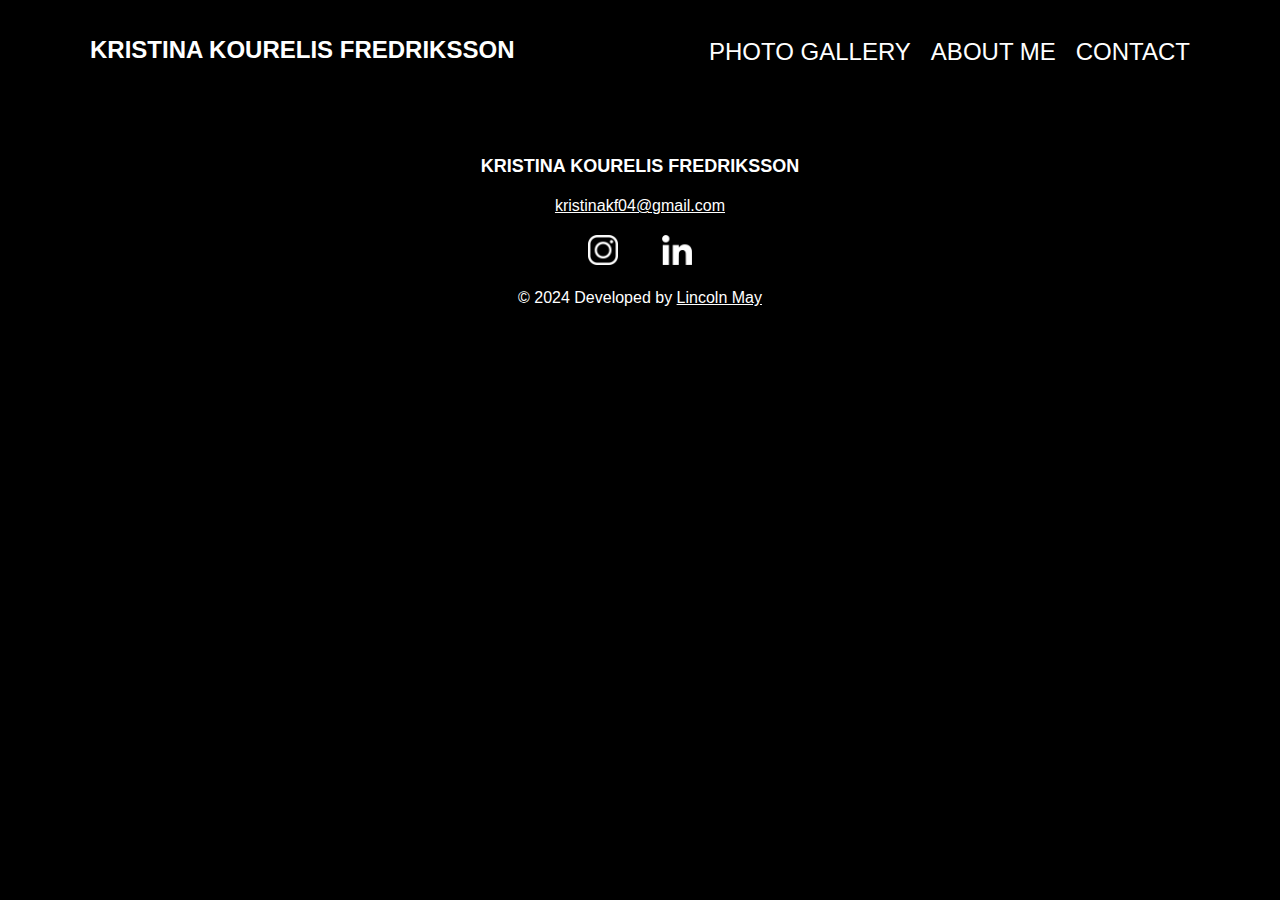
<file: src/index.html>
<!DOCTYPE html>
<html lang="en">
   
<head>
    <title>Kristina</title>
    <link rel="stylesheet" href="styles.css">
    
    <meta name="viewport" content="width=device-width, initial-scale=1.0">

</head>
    
<body>
    <header>
        <div class="container">
            <div class="logo">
                <h1>KRISTINA KOURELIS FREDRIKSSON</h1>
            </div>
            <nav>
                <ul class="nav-links">
                    <li class="nav-item"><a href="index.html">PHOTO GALLERY</a></li>
                    <li class="nav-item"><a href="aboutme.html">ABOUT ME</a></li>
                    <li class="nav-item"><a href="contact.html">CONTACT</a></li>
                </ul>
                <div class="hamburger">
                    <span class="bar"></span>
                    <span class="bar"></span>
                    <span class="bar"></span>
                </div>
            </nav>
        </div>
    </header>

    
    
    <footer>
        <div class="footer-content">
            <h1>KRISTINA KOURELIS FREDRIKSSON</h1>
            <p><a id="emailButton" class="email">kristinakf04@gmail.com</a> 
            <div class="social-icons">
                <a href="https://www.instagram.com/kristinakourelis/" class="links"><img src="images/instagram.png" alt="Instagram"></a>         
                <a href="https://www.linkedin.com/in/kristina-kourelis-fredriksson/" class="links"><img src="images/linkedinblack.png" alt="LinkedIn"></a>              
            </div>
            <p class="footer-copy">&copy; 2024 Developed by <a href="https://www.linkedin.com/in/lincoln-may">Lincoln May</a></p>
        </div>
    </footer>

    <script src="script.js" defer></script>

</body>
   
</html>
</file>
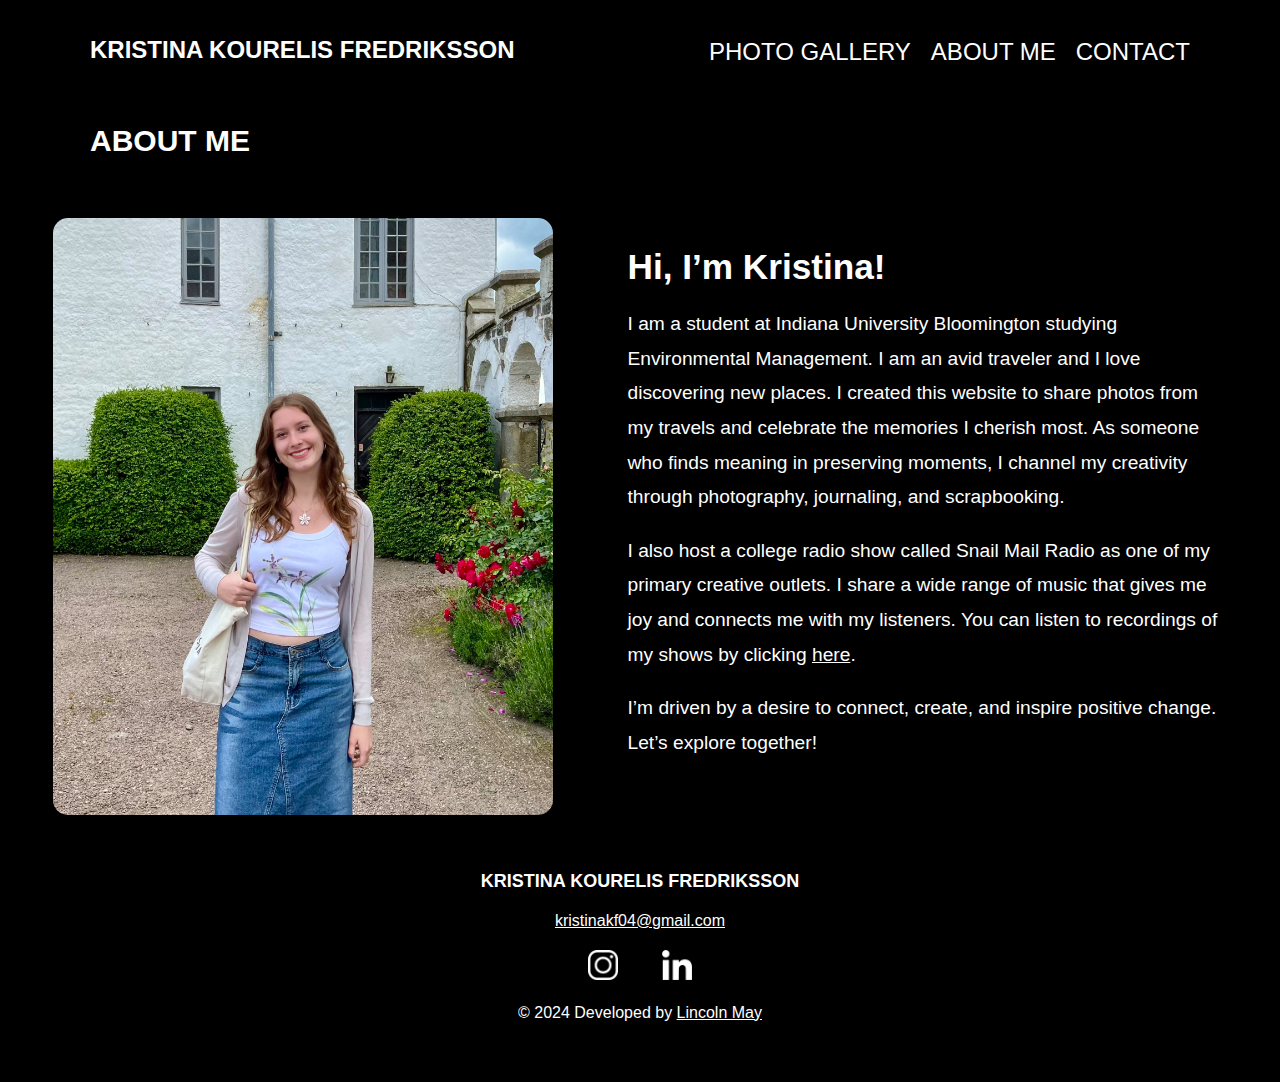
<file: aboutme.html>
<!DOCTYPE html>
<html lang="en">
   
<head>
    <title>About Me - Kristina KF</title>
    <link rel="stylesheet" href="styles.css">
    <meta name="viewport" content="width=device-width, initial-scale=1.0">

</head>
    
<body>
    <header>
        <div class="container">
            <div class="logo">
                <h1>KRISTINA KOURELIS FREDRIKSSON</h1>
            </div>
            <nav>
                <ul class="nav-links">
                    <li class="nav-item"><a href="index.html">PHOTO GALLERY</a></li>
                    <li class="nav-item"><a href="aboutme.html">ABOUT ME</a></li>
                    <li class="nav-item"><a href="contact.html">CONTACT</a></li>
                </ul>
                <div class="hamburger">
                    <span class="bar"></span>
                    <span class="bar"></span>
                    <span class="bar"></span>
                </div>
            </nav>
        </div>
    </header>

    <section class="about-me">
        <div class="abmecontainer">
            <div class="about-me-header">
                <h1>ABOUT ME</h1>
            </div>
            <div class="about-me-content">
                <div class="about-image">
                    <img src="images/aboutmeportrait.jpg" alt="Lincoln May"> <!-- Add your image here -->
                </div>
                <div class="about-text">
                    <h2>Hi, I’m Kristina!</h2>
                    <p>I am a student at Indiana University Bloomington studying Environmental Management. I am an avid traveler and I love discovering new places. I created this website to share photos from my travels and celebrate the memories I cherish most. As someone who finds meaning in preserving moments, I channel my creativity through photography, journaling, and scrapbooking. </p>
                    <p>I also host a college radio show called Snail Mail Radio as one of my primary creative outlets. I share a wide range of music that gives me joy and connects me with my listeners. You can listen to recordings of my shows by clicking <a href="https://drive.google.com/drive/folders/1CbGeZHKjYJRuap3ximsFvkl7ui1oVvfN?usp=share_link">here</a>.</p>
                    <p>I’m driven by a desire to connect, create, and inspire positive change. Let’s explore together!
                    </p>
                </div>
            </div>
        </div>
    </section>

    <footer>
        <div class="footer-content">
            <h1>KRISTINA KOURELIS FREDRIKSSON</h1>
            <p><a id="emailButton" class="email">kristinakf04@gmail.com</a> 
            <div class="social-icons">
                <a href="https://www.instagram.com/kristinakourelis/" class="links"><img src="images/instagram.png" alt="Instagram"></a>         
                <a href="https://www.linkedin.com/in/kristina-kourelis-fredriksson/" class="links"><img src="images/linkedinblack.png" alt="LinkedIn"></a>              
            </div>
            <p class="footer-copy">&copy; 2024 Developed by <a href="https://www.linkedin.com/in/lincoln-may">Lincoln May</a></p>
        </div>
    </footer>
     
    <script src="script.js" defer></script>

</body>
   
</html>
</file>
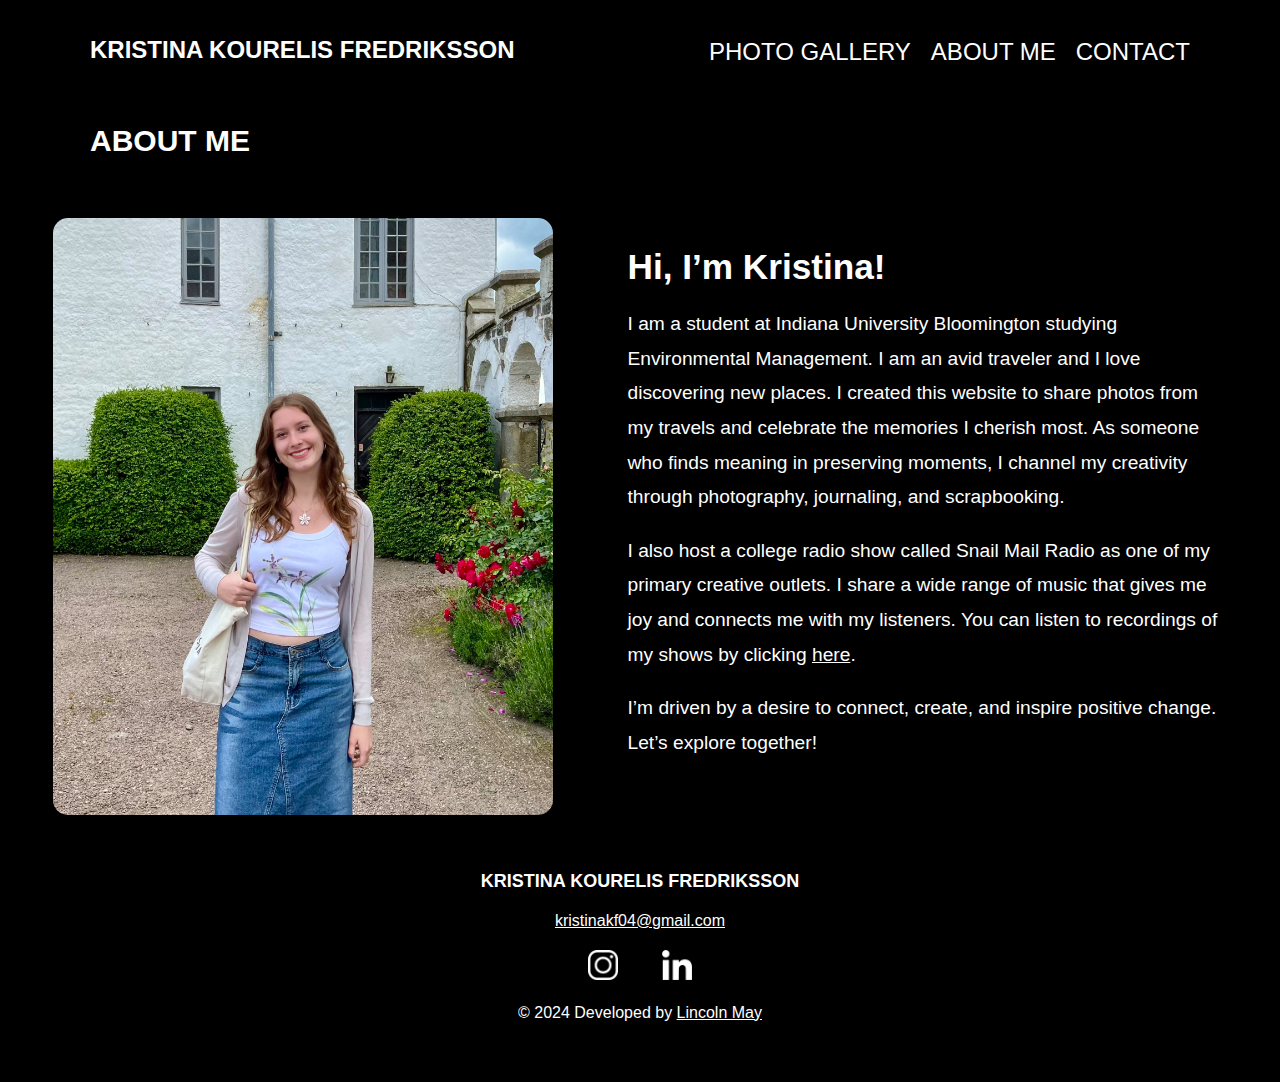
<file: docs/aboutme.html>
<!DOCTYPE html>
<html lang="en">
   
<head>
    <title>Kristina</title>
    <link rel="stylesheet" href="styles.css">
    <meta name="viewport" content="width=device-width, initial-scale=1.0">

</head>
    
<body>
    <header>
        <div class="container">
            <div class="logo">
                <h1>KRISTINA KOURELIS FREDRIKSSON</h1>
            </div>
            <nav>
                <ul class="nav-links">
                    <li class="nav-item"><a href="index.html">PHOTO GALLERY</a></li>
                    <li class="nav-item"><a href="aboutme.html">ABOUT ME</a></li>
                    <li class="nav-item"><a href="contact.html">CONTACT</a></li>
                </ul>
                <div class="hamburger">
                    <span class="bar"></span>
                    <span class="bar"></span>
                    <span class="bar"></span>
                </div>
            </nav>
        </div>
    </header>

    <section class="about-me">
        <div class="abmecontainer">
            <div class="about-me-header">
                <h1>ABOUT ME</h1>
            </div>
            <div class="about-me-content">
                <div class="about-image">
                    <img src="images/aboutmeportrait.jpg" alt="Lincoln May"> <!-- Add your image here -->
                </div>
                <div class="about-text">
                    <h2>Hi, I’m Kristina!</h2>
                    <p>I am a student at Indiana University Bloomington studying Environmental Management. I am an avid traveler and I love discovering new places. I created this website to share photos from my travels and celebrate the memories I cherish most. As someone who finds meaning in preserving moments, I channel my creativity through photography, journaling, and scrapbooking. </p>
                    <p>I also host a college radio show called Snail Mail Radio as one of my primary creative outlets. I share a wide range of music that gives me joy and connects me with my listeners. You can listen to recordings of my shows by clicking <a href="https://drive.google.com/drive/folders/1CbGeZHKjYJRuap3ximsFvkl7ui1oVvfN?usp=share_link">here</a>.</p>
                    <p>I’m driven by a desire to connect, create, and inspire positive change. Let’s explore together!
                    </p>
                </div>
            </div>
        </div>
    </section>

    <footer>
        <div class="footer-content">
            <h1>KRISTINA KOURELIS FREDRIKSSON</h1>
            <p><a id="emailButton" class="email">kristinakf04@gmail.com</a> 
            <div class="social-icons">
                <a href="https://www.instagram.com/kristinakourelis/" class="links"><img src="images/instagram.png" alt="Instagram"></a>         
                <a href="https://www.linkedin.com/in/kristina-kourelis-fredriksson/" class="links"><img src="images/linkedinblack.png" alt="LinkedIn"></a>              
            </div>
            <p class="footer-copy">&copy; 2024 Developed by <a href="https://www.linkedin.com/in/lincoln-may">Lincoln May</a></p>
        </div>
    </footer>
     
    <script src="script.js" defer></script>

</body>
   
</html>
</file>
<file: src/styles.css>
/* general */
body {
    font-family: 'Arial', sans-serif;
    background-color: #000000;
    color: rgb(255, 255, 255);
    padding: 0 50px;
    /* Removed top and bottom padding */
    margin: 0;
    /* Ensures no default margin is added around the body */
}

header {
    padding: 20px 40px;
    background-color: #000000;
}

.container {
    display: flex;
    justify-content: space-between;
    align-items: center;
}

.logo h1 {
    font-size: 24px;
    font-weight: bold;
}

nav ul {
    list-style: none;
    display: flex;
    gap: 20px;
}

nav ul li {
    font-size: 24px;
}

nav ul li a {
    text-decoration: none;
    color: rgb(255, 255, 255);
    font-weight: 500;
}

nav ul li a:hover {
    border-bottom: 2px solid rgb(255, 255, 255);
}

h1 {
    font-size: 3rem;
    margin-bottom: 20px;
}


.hamburger {
    display: none;
    cursor: pointer;
}

.bar {
    display: block;
    width: 25px;
    height: 3px;
    margin: 5px auto;
    -webkit-transition: all 0.3s ease-in-out;
    transition: all 0.3s ease-in-out;
    background-color: #ffffff;
}

/*footer*/
footer {
    background-color: rgb(0, 0, 0);
    text-align: center;
    padding: 40px 0;
}

.footer-content h1 {
    font-size: 18px;
    font-weight: bold;
}

.footer-content p {
    font-size: 16px;
    margin: 20px 0;
    color: #ffffff;
}

.links {
    -webkit-filter: invert(100%);
    filter: invert(100%);
}

.links:hover {
    transform: scale(1.1);
}

.email:hover {
    text-decoration: underline;
}

.email {
    cursor: pointer;
    text-decoration: underline;
}

.footer-content .social-icons a {
    margin: 0 20px;
    display: inline-block;
}

.footer-content .social-icons img {
    width: 30px;
    height: 30px;
}

.footer-copy {
    font-size: 10px;
    margin-top: 20px;
}

.footer-copy a {
    color: #ffffff;
    text-decoration: underline;
}

.footer-copy a:hover {
    text-decoration: underline;
}


/*about me*/
.about-me {
    padding: 0;
    text-align: left;
    margin-top: 0;
}

.about-me-header h1 {
    font-size: 30px;
    margin: 20px 0px 60px 0;
    padding-left: 40px;
}

.about-me-content {
    display: flex;
    justify-content: space-between;
    align-items: flex-start;
    gap: 30px;

    margin: 0 auto;
    max-width: 1400px;
    /* Limit the width for larger screens */
    flex-wrap: wrap;
    /* Ensure flexibility if space becomes tight */
}

.about-image img {
    width: 450px;
    max-width: 100%;
    /* Ensure image scales responsively */
    height: auto;
    border-radius: 15px;
    box-shadow: 0 4px 6px rgba(0, 0, 0, 0.1);
    transition: transform 0.3s ease;
    /* Smooth hover effect */
}

.about-image:hover {
    transform: scale(1.01);
}

.about-text {
    text-align: left;
    max-width: 600px;
    flex: 1;
    /* Ensure text expands proportionally on larger screens */
}

.about-text h2 {
    font-size: 2rem;
    margin-bottom: 20px;
}

.about-text p {
    font-size: 1.1rem;
    line-height: 1.6;
    margin-bottom: 15px;
}

.about-text p a {
    text-decoration: underline;
    color: #fff;
}

.abmecontainer {
    display: flex;
    flex-direction: column;
}

/* Responsive Design for Larger Screens */
@media (min-width: 1200px) {
    .about-me-content {
        gap: 50px;
        /* Increase spacing between image and text */
    }

    .about-image img {
        width: 500px;
        /* Slightly larger image on larger screens */
    }

    .about-text h2 {
        font-size: 2.2rem;
        /* Larger heading text */
    }

    .about-text p {
        font-size: 1.2rem;
        /* Improve readability */
        line-height: 1.8;
    }
}

/* Responsive Design for Smaller Screens */
@media (max-width: 768px) {
    .about-me-content {

        flex-direction: column;
        align-items: center;
        /* Stack the image and text vertically */
        gap: 20px;
        /* Reduce gap */
        margin: 0 18.75px;
        /* Slightly narrower for small screens *flex-direction: column;
        align-items: center;
        gap: 20px;*/

    }

    .about-image {
        width: 90%;
        /* Image takes full width */
    }

    .about-text {
        max-width: 100%;
        padding: 0 20px;
        /* Text takes full width */
    }

    .hamburger {
        display: block;
    }

    .hamburger.active .bar:nth-child(2) {
        opacity: 0;
    }

    .hamburger.active .bar:nth-child(1) {
        transform: translateY(8px) rotate(45deg);
    }

    .hamburger.active .bar:nth-child(3) {
        transform: translateY(-8px) rotate(-45deg);
    }

    .nav-links {
        position: fixed;
        left: -200%;
        top: 70px;
        gap: 0;
        flex-direction: column;
        background-color: #000000;
        width: 100%;
        text-align: center;
        transition: left 0.3s ease;
    }

    .nav-item {

        padding: 20px 0;
    }

    .nav-links.active {
        left: 0;
        padding: 0;
    }
}




/*contact*/
.contact-content {
    display: flex;
    justify-content: space-between;
    align-items: flex-start;
    /* Aligns form and image at the top */
    gap: 40px;
    width: 90%;
    max-width: 1600px;
    /* Increased maximum width for larger screens */
    margin: 0 auto;
    box-sizing: border-box;
}

/* Form Container Styling */
.form-container {
    flex: 1;
    max-width: 45%;
    /* Slightly increased width for larger screens */
    display: flex;
    flex-direction: column;
    justify-content: flex-start;
    align-items: flex-start;
    padding: 0;
    background-color: #000000;
    box-shadow: 0 4px 15px rgba(0, 0, 0, 0.5);
    border-radius: 10px;
    box-sizing: border-box;
}

.form-container form {
    width: 100%;
}

/* Form Fields Styling */
.form-group {
    display: flex;
    flex-direction: column;
    width: 100%;
    margin-bottom: 40px;
}

input,
textarea {
    width: 100%;
    font-size: 1rem;
    padding: 15px;
    border: 1px solid #333;
    border-radius: 8px;
    background-color: #262626;
    color: #fff;
    transition: border-color 0.3s ease;
    box-sizing: border-box;
}

input:focus,
textarea:focus {
    border-color: #555;
    outline: none;
}

textarea {
    resize: vertical;
    min-height: 120px;
}

button.submit-button {
    width: auto;
    padding: 10px 20px;
    background-color: #fff;
    color: #000;
    border: none;
    border-radius: 8px;
    cursor: pointer;
    font-size: 0.9rem;
    transition: background-color 0.3s ease, transform 0.2s ease;
    align-self: flex-start;
}

button.submit-button:hover {
    background-color: #ccc;
    transform: scale(1.05);
}

/* Image Container Styling */
.image-container {
    flex: 1;
    max-width: 45%;
    /* Increased image width for better balance */
    display: flex;
    justify-content: center;
    align-items: flex-start;
    overflow: hidden;
    box-shadow: 0 4px 15px rgba(0, 0, 0, 0.5);
    border-radius: 10px;
}

.image-container img {
    width: 100%;
    max-width: 800px;
    /* Increased max width for larger images */
    height: auto;
    border-radius: 15px;
    object-fit: cover;
}

.image-container:hover {
    transform: scale(1.01);
}

/* Responsive Design */
@media (max-width: 1200px) {
    .contact-content {
        max-width: 1200px;
        /* Adjust for medium screens */
        gap: 30px;

    }

    .form-container {
        max-width: 60%;
        /* Shrink form slightly for medium screens */

    }

    .image-container {
        max-width: 40%;
        /* Shrink image slightly for medium screens */
    }
}

@media (max-width: 768px) {
    .contact-content {
        flex-direction: column;
        align-items: center;
        gap: 20px;
    }

    .form-container {
        flex: none;
        width: 100%;
        max-width: none;
        padding: 0 20px;
    }

    .image-container {
        flex: none;
        width: 90%;
        max-width: none;

    }



    body {
        padding: 0;

    }
}
</file>
<file: styles.css>
/* general */
body {
    font-family: 'Arial', sans-serif;
    background-color: #000000;
    color: rgb(255, 255, 255);
    padding: 0 50px;
    /* Removed top and bottom padding */
    margin: 0;
    /* Ensures no default margin is added around the body */
}

header {
    padding: 20px 40px;
    background-color: #000000;
}

.container {
    display: flex;
    justify-content: space-between;
    align-items: center;
}

.logo h1 {
    font-size: 24px;
    font-weight: bold;
}

nav ul {
    list-style: none;
    display: flex;
    gap: 20px;
}

nav ul li {
    font-size: 24px;
}

nav ul li a {
    text-decoration: none;
    color: rgb(255, 255, 255);
    font-weight: 500;
}

nav ul li a:hover {
    border-bottom: 2px solid rgb(255, 255, 255);
}

h1 {
    font-size: 3rem;
    margin-bottom: 20px;
}


.hamburger {
    display: none;
    cursor: pointer;
}

.bar {
    display: block;
    width: 25px;
    height: 3px;
    margin: 5px auto;
    -webkit-transition: all 0.3s ease-in-out;
    transition: all 0.3s ease-in-out;
    background-color: #ffffff;
}

/*footer*/
footer {
    background-color: rgb(0, 0, 0);
    text-align: center;
    padding: 40px 0;
}

.footer-content h1 {
    font-size: 18px;
    font-weight: bold;
}

.footer-content p {
    font-size: 16px;
    margin: 20px 0;
    color: #ffffff;
}

.links {
    -webkit-filter: invert(100%);
    filter: invert(100%);
}

.links:hover {
    transform: scale(1.1);
}

.email:hover {
    text-decoration: underline;
}

.email {
    cursor: pointer;
    text-decoration: underline;
}

.footer-content .social-icons a {
    margin: 0 20px;
    display: inline-block;
}

.footer-content .social-icons img {
    width: 30px;
    height: 30px;
}

.footer-copy {
    font-size: 10px;
    margin-top: 20px;
}

.footer-copy a {
    color: #ffffff;
    text-decoration: underline;
}

.footer-copy a:hover {
    text-decoration: underline;
}


/*about me*/
.about-me {
    padding: 0;
    text-align: left;
    margin-top: 0;
}

.about-me-header h1 {
    font-size: 30px;
    margin: 20px 0px 60px 0;
    padding-left: 40px;
}

.about-me-content {
    display: flex;
    justify-content: space-between;
    align-items: flex-start;
    gap: 30px;

    margin: 0 auto;
    max-width: 1400px;
    /* Limit the width for larger screens */
    flex-wrap: wrap;
    /* Ensure flexibility if space becomes tight */
}

.about-image img {
    width: 450px;
    max-width: 100%;
    /* Ensure image scales responsively */
    height: auto;
    border-radius: 15px;
    box-shadow: 0 4px 6px rgba(0, 0, 0, 0.1);
    transition: transform 0.3s ease;
    /* Smooth hover effect */
}

.about-image:hover {
    transform: scale(1.01);
}

.about-text {
    text-align: left;
    max-width: 600px;
    flex: 1;
    /* Ensure text expands proportionally on larger screens */
}

.about-text h2 {
    font-size: 2rem;
    margin-bottom: 20px;
}

.about-text p {
    font-size: 1.1rem;
    line-height: 1.6;
    margin-bottom: 15px;
}

.about-text p a {
    text-decoration: underline;
    color: #fff;
}

.abmecontainer {
    display: flex;
    flex-direction: column;
}

/* Responsive Design for Larger Screens */
@media (min-width: 1200px) {
    .about-me-content {
        gap: 75px;

        /* Increase spacing between image and text */
    }

    .about-image img {
        width: 500px;
        /* Slightly larger image on larger screens */
    }

    .about-text h2 {
        font-size: 2.2rem;
        /* Larger heading text */
    }

    .about-text p {
        font-size: 1.2rem;
        /* Improve readability */
        line-height: 1.8;
    }
}

/* Responsive Design for Smaller Screens */
@media (max-width: 768px) {
    .about-me-content {

        flex-direction: column;
        align-items: center;
        /* Stack the image and text vertically */
        gap: 20px;
        /* Reduce gap */
        margin: 0 18.75px;
        /* Slightly narrower for small screens *flex-direction: column;
        align-items: center;
        gap: 20px;*/

    }

    .about-image {
        width: 90%;
        /* Image takes full width */
    }

    .about-text {
        max-width: 100%;
        padding: 0 20px;
        /* Text takes full width */
    }
}

@media (max-width: 1126px) {
    .hamburger {
        display: block;
    }

    .hamburger.active .bar:nth-child(2) {
        opacity: 0;
    }

    .hamburger.active .bar:nth-child(1) {
        transform: translateY(8px) rotate(45deg);
    }

    .hamburger.active .bar:nth-child(3) {
        transform: translateY(-8px) rotate(-45deg);
    }

    .nav-links {
        position: absolute;
        left: -200%;
        top: 80px;
        gap: 0;
        flex-direction: column;
        background-color: #000000;
        width: 100%;
        text-align: center;
        transition: left 0.3s ease;
        z-index: 2;
    }

    .nav-item {

        padding: 20px 0;
    }

    .nav-links.active {
        left: 0;
        padding: 0;
    }
}




/*contact*/
.contact-content {
    display: flex;
    justify-content: space-between;
    align-items: flex-start;
    /* Aligns form and image at the top */
    gap: 40px;
    width: 90%;
    max-width: 1600px;
    /* Increased maximum width for larger screens */
    margin: 0 auto;
    box-sizing: border-box;
}

/* Form Container Styling */
.form-container {
    flex: 1;
    max-width: 45%;
    /* Slightly increased width for larger screens */
    display: flex;
    flex-direction: column;
    justify-content: flex-start;
    align-items: flex-start;
    padding: 0;
    background-color: #000000;
    box-shadow: 0 4px 15px rgba(0, 0, 0, 0.5);
    border-radius: 10px;
    box-sizing: border-box;
}

.form-container form {
    width: 100%;
}

/* Form Fields Styling */
.form-group {
    display: flex;
    flex-direction: column;
    width: 100%;
    margin-bottom: 40px;
}

input,
textarea {
    width: 100%;
    font-size: 1rem;
    padding: 15px;
    border: 1px solid #333;
    border-radius: 8px;
    background-color: #262626;
    color: #fff;
    transition: border-color 0.3s ease;
    box-sizing: border-box;
    font-family: Arial, Helvetica, sans-serif;
}

input:focus,
textarea:focus {
    border-color: #555;
    outline: none;
}

textarea {
    resize: vertical;
    min-height: 120px;
}

button.submit-button {
    width: auto;
    padding: 10px 20px;
    background-color: #fff;
    color: #000;
    border: none;
    border-radius: 8px;
    cursor: pointer;
    font-size: 0.9rem;
    transition: background-color 0.3s ease, transform 0.2s ease;
    align-self: flex-start;
}

button.submit-button:hover {
    background-color: #ccc;
    transform: scale(1.05);
}

/* Image Container Styling */
.image-container {
    flex: 1;
    max-width: 45%;
    /* Increased image width for better balance */
    display: flex;
    justify-content: center;
    align-items: flex-start;
    overflow: hidden;
    box-shadow: 0 4px 15px rgba(0, 0, 0, 0.5);
    border-radius: 10px;
}

.image-container img {
    width: 100%;
    max-width: 800px;
    /* Increased max width for larger images */
    height: auto;
    border-radius: 15px;
    object-fit: cover;
}

.image-container:hover {
    transform: scale(1.01);
}

/* Responsive Design */
@media (max-width: 1200px) {
    .contact-content {
        max-width: 1200px;
        /* Adjust for medium screens */
        gap: 30px;

    }

    .form-container {
        max-width: 60%;
        /* Shrink form slightly for medium screens */

    }

    .image-container {
        max-width: 40%;
        /* Shrink image slightly for medium screens */
    }
}

@media (max-width: 768px) {
    .contact-content {
        flex-direction: column;
        align-items: center;
        gap: 20px;
    }

    .form-container {
        flex: none;
        width: 100%;
        max-width: none;
        padding: 0 20px;
    }

    .image-container {
        flex: none;
        width: 90%;
        max-width: none;

    }



    body {
        padding: 0;

    }
}

/*Gallery*/
.gallerypage {
    background: #000000;
    display: flex;
    justify-content: center;
    flex-direction: column;
    align-items: center;
    text-align: center;
}

.gallerypage h1 {
    font-size: 36px;
    padding: 0px;
    margin: 30px 0px 15px;
}

.gallerypage p {
    font-size: 18px;
    line-height: 1.6;
    text-align: center;
    max-width: 800px;
    margin-left: auto;
    margin-right: auto;
    margin-top: 0px;
    margin-bottom: 15px;
}

.gallerypage h2 {
    font-size: 18px;
    margin: 0px 0px 15px;
}

.gallery-images {
    margin-top: 5px;
    column-count: 3;
    column-gap: 15px;
    padding: 10px;
    padding-bottom: 30px;
}

.gallery-images img {
    width: 100%;
    display: block;
    break-inside: avoid;
    margin: 0;
    padding-bottom: 15px;
}


.gallery-images .img-wrapper {
    break-inside: avoid;
    margin: 0;
    padding: 0;
    line-height: 0;
}

@media (max-width: 1100px) {
    .gallery-images {
        column-count: 2;
    }
}

/* Uncomment to make 1 column of images for small screens 
@media (max-width: 600px) {
    .gallery-images {
        column-count: 1;
    }
}*/


.gallery-dropdown {
    display: none; /* Hide dropdown by default */
}

.dropdown-button {
    font-size: 16px;
    cursor: pointer;
    color: white;
    padding-left: 40px;
}

.dropdown-button:hover {
    text-decoration: underline;
}

.dropdown-content {
    display: none;
    position: absolute;
    background-color: #000000;
    min-width: 160px;
    left: 40px;
    z-index: 1;
    margin-top: 0px;
}

.gallery-dropdown:hover .dropdown-content {
    display: block;
}

.dropdown-content a {
    color: white;
    padding: 12px 16px;
    text-decoration: none;
    display: block;
}

.dropdown-content a:hover {
    background-color: #333;
}

.gallery-links a {
    font-size: 30px;
    margin: 20px 0px 10px 0px;
    padding-left: 40px;
    text-decoration: none;
    color: rgb(255, 255, 255);
}

.gallery-links a:hover {
    text-decoration: underline;
}

.gallery-header {
    margin-top: 20px;
    margin-bottom: 40px;
}

.gallery-header h1 {
    display: none;
}

.gallery-links a.current {
    text-decoration: underline;
}

@media (max-width: 768px) {
    .gallery-links {
        display: none; /* Hide horizontal links on mobile */
    }
    
    .gallery-dropdown {
        position: relative;
        display: inline-block;
    }

    .gallery-header h1 {
        display: block;
        font-size: 30px;
        margin: 0px 0px 10px 0px;
        padding-left: 40px;
    }
}

.lightbox {
    position: fixed;
    top: 0;
    left: 0;
    width: 100%;
    height: 100%;
    background: rgba(0, 0, 0, 0.9);
    display: none;
    z-index: 1000;
}

.lightbox-img {
    max-width: 90%;
    max-height: 90vh;
    margin: auto;
    display: block;
    position: relative;
    top: 50%;
    transform: translateY(-50%);
}

.prev,
.next {
    position: absolute;
    top: 50%;
    transform: translateY(-50%);
    background: rgba(255, 255, 255, 0.1);
    color: white;
    padding: 16px;
    border: none;
    cursor: pointer;
    font-size: 24px;
}

.prev {
    left: 20px;
}

.next {
    right: 20px;
}

.close {
    position: absolute;
    top: 20px;
    right: 20px;
    color: white;
    background: transparent;
    border: none;
    font-size: 24px;
    cursor: pointer;
}

.prev:hover,
.next:hover,
.close:hover {
    background: rgba(255, 255, 255, 0.2);
}
</file>
<file: docs/styles.css>
/* general */
body {
    font-family: 'Arial', sans-serif;
    background-color: #000000;
    color: rgb(255, 255, 255);
    padding: 0 50px;
    /* Removed top and bottom padding */
    margin: 0;
    /* Ensures no default margin is added around the body */
}

header {
    padding: 20px 40px;
    background-color: #000000;
}

.container {
    display: flex;
    justify-content: space-between;
    align-items: center;
}

.logo h1 {
    font-size: 24px;
    font-weight: bold;
}

nav ul {
    list-style: none;
    display: flex;
    gap: 20px;
}

nav ul li {
    font-size: 24px;
}

nav ul li a {
    text-decoration: none;
    color: rgb(255, 255, 255);
    font-weight: 500;
}

nav ul li a:hover {
    border-bottom: 2px solid rgb(255, 255, 255);
}

h1 {
    font-size: 3rem;
    margin-bottom: 20px;
}


.hamburger {
    display: none;
    cursor: pointer;
}

.bar {
    display: block;
    width: 25px;
    height: 3px;
    margin: 5px auto;
    -webkit-transition: all 0.3s ease-in-out;
    transition: all 0.3s ease-in-out;
    background-color: #ffffff;
}

/*footer*/
footer {
    background-color: rgb(0, 0, 0);
    text-align: center;
    padding: 40px 0;
}

.footer-content h1 {
    font-size: 18px;
    font-weight: bold;
}

.footer-content p {
    font-size: 16px;
    margin: 20px 0;
    color: #ffffff;
}

.links {
    -webkit-filter: invert(100%);
    filter: invert(100%);
}

.links:hover {
    transform: scale(1.1);
}

.email:hover {
    text-decoration: underline;
}

.email {
    cursor: pointer;
    text-decoration: underline;
}

.footer-content .social-icons a {
    margin: 0 20px;
    display: inline-block;
}

.footer-content .social-icons img {
    width: 30px;
    height: 30px;
}

.footer-copy {
    font-size: 10px;
    margin-top: 20px;
}

.footer-copy a {
    color: #ffffff;
    text-decoration: underline;
}

.footer-copy a:hover {
    text-decoration: underline;
}


/*about me*/
.about-me {
    padding: 0;
    text-align: left;
    margin-top: 0;
}

.about-me-header h1 {
    font-size: 30px;
    margin: 20px 0px 60px 0;
    padding-left: 40px;
}

.about-me-content {
    display: flex;
    justify-content: space-between;
    align-items: flex-start;
    gap: 30px;

    margin: 0 auto;
    max-width: 1400px;
    /* Limit the width for larger screens */
    flex-wrap: wrap;
    /* Ensure flexibility if space becomes tight */
}

.about-image img {
    width: 450px;
    max-width: 100%;
    /* Ensure image scales responsively */
    height: auto;
    border-radius: 15px;
    box-shadow: 0 4px 6px rgba(0, 0, 0, 0.1);
    transition: transform 0.3s ease;
    /* Smooth hover effect */
}

.about-image:hover {
    transform: scale(1.01);
}

.about-text {
    text-align: left;
    max-width: 600px;
    flex: 1;
    /* Ensure text expands proportionally on larger screens */
}

.about-text h2 {
    font-size: 2rem;
    margin-bottom: 20px;
}

.about-text p {
    font-size: 1.1rem;
    line-height: 1.6;
    margin-bottom: 15px;
}

.about-text p a {
    text-decoration: underline;
    color: #fff;
}

.abmecontainer {
    display: flex;
    flex-direction: column;
}

/* Responsive Design for Larger Screens */
@media (min-width: 1200px) {
    .about-me-content {
        gap: 75px;

        /* Increase spacing between image and text */
    }

    .about-image img {
        width: 500px;
        /* Slightly larger image on larger screens */
    }

    .about-text h2 {
        font-size: 2.2rem;
        /* Larger heading text */
    }

    .about-text p {
        font-size: 1.2rem;
        /* Improve readability */
        line-height: 1.8;
    }
}

/* Responsive Design for Smaller Screens */
@media (max-width: 768px) {
    .about-me-content {

        flex-direction: column;
        align-items: center;
        /* Stack the image and text vertically */
        gap: 20px;
        /* Reduce gap */
        margin: 0 18.75px;
        /* Slightly narrower for small screens *flex-direction: column;
        align-items: center;
        gap: 20px;*/

    }

    .about-image {
        width: 90%;
        /* Image takes full width */
    }

    .about-text {
        max-width: 100%;
        padding: 0 20px;
        /* Text takes full width */
    }
}

@media (max-width: 1126px) {
    .hamburger {
        display: block;
    }

    .hamburger.active .bar:nth-child(2) {
        opacity: 0;
    }

    .hamburger.active .bar:nth-child(1) {
        transform: translateY(8px) rotate(45deg);
    }

    .hamburger.active .bar:nth-child(3) {
        transform: translateY(-8px) rotate(-45deg);
    }

    .nav-links {
        position: absolute;
        left: -200%;
        top: 80px;
        gap: 0;
        flex-direction: column;
        background-color: #000000;
        width: 100%;
        text-align: center;
        transition: left 0.3s ease;
        z-index: 2;
    }

    .nav-item {

        padding: 20px 0;
    }

    .nav-links.active {
        left: 0;
        padding: 0;
    }
}




/*contact*/
.contact-content {
    display: flex;
    justify-content: space-between;
    align-items: flex-start;
    /* Aligns form and image at the top */
    gap: 40px;
    width: 90%;
    max-width: 1600px;
    /* Increased maximum width for larger screens */
    margin: 0 auto;
    box-sizing: border-box;
}

/* Form Container Styling */
.form-container {
    flex: 1;
    max-width: 45%;
    /* Slightly increased width for larger screens */
    display: flex;
    flex-direction: column;
    justify-content: flex-start;
    align-items: flex-start;
    padding: 0;
    background-color: #000000;
    box-shadow: 0 4px 15px rgba(0, 0, 0, 0.5);
    border-radius: 10px;
    box-sizing: border-box;
}

.form-container form {
    width: 100%;
}

/* Form Fields Styling */
.form-group {
    display: flex;
    flex-direction: column;
    width: 100%;
    margin-bottom: 40px;
}

input,
textarea {
    width: 100%;
    font-size: 1rem;
    padding: 15px;
    border: 1px solid #333;
    border-radius: 8px;
    background-color: #262626;
    color: #fff;
    transition: border-color 0.3s ease;
    box-sizing: border-box;
}

input:focus,
textarea:focus {
    border-color: #555;
    outline: none;
}

textarea {
    resize: vertical;
    min-height: 120px;
}

button.submit-button {
    width: auto;
    padding: 10px 20px;
    background-color: #fff;
    color: #000;
    border: none;
    border-radius: 8px;
    cursor: pointer;
    font-size: 0.9rem;
    transition: background-color 0.3s ease, transform 0.2s ease;
    align-self: flex-start;
}

button.submit-button:hover {
    background-color: #ccc;
    transform: scale(1.05);
}

/* Image Container Styling */
.image-container {
    flex: 1;
    max-width: 45%;
    /* Increased image width for better balance */
    display: flex;
    justify-content: center;
    align-items: flex-start;
    overflow: hidden;
    box-shadow: 0 4px 15px rgba(0, 0, 0, 0.5);
    border-radius: 10px;
}

.image-container img {
    width: 100%;
    max-width: 800px;
    /* Increased max width for larger images */
    height: auto;
    border-radius: 15px;
    object-fit: cover;
}

.image-container:hover {
    transform: scale(1.01);
}

/* Responsive Design */
@media (max-width: 1200px) {
    .contact-content {
        max-width: 1200px;
        /* Adjust for medium screens */
        gap: 30px;

    }

    .form-container {
        max-width: 60%;
        /* Shrink form slightly for medium screens */

    }

    .image-container {
        max-width: 40%;
        /* Shrink image slightly for medium screens */
    }
}

@media (max-width: 768px) {
    .contact-content {
        flex-direction: column;
        align-items: center;
        gap: 20px;
    }

    .form-container {
        flex: none;
        width: 100%;
        max-width: none;
        padding: 0 20px;
    }

    .image-container {
        flex: none;
        width: 90%;
        max-width: none;

    }



    body {
        padding: 0;

    }
}

/*Gallery*/
.gallerypage {
    background: #000000;
    display: flex;
    justify-content: center;
    flex-direction: column;
    align-items: center;
    text-align: center;
}

.gallerypage h1 {
    font-size: 36px;
    padding: 0px;
    margin: 30px 0px 15px;
}

.gallerypage p {
    font-size: 18px;
    line-height: 1.6;
    text-align: center;
    max-width: 800px;
    margin-left: auto;
    margin-right: auto;
    margin-top: 0px;
    margin-bottom: 15px;
}

.gallerypage h2 {
    font-size: 18px;
    margin: 0px 0px 15px;
}

.gallery-images {
    margin-top: 5px;
    column-count: 3;
    column-gap: 15px;
    padding: 10px;
    padding-bottom: 30px;
}

.gallery-images img {
    width: 100%;
    display: block;
    break-inside: avoid;
    margin: 0;
    padding-bottom: 15px;
}


.gallery-images .img-wrapper {
    break-inside: avoid;
    margin: 0;
    padding: 0;
    line-height: 0;
}

@media (max-width: 1100px) {
    .gallery-images {
        column-count: 2;
    }
}

/* Uncomment to make 1 column of images for small screens 
@media (max-width: 600px) {
    .gallery-images {
        column-count: 1;
    }
}*/

.gallery-dropdown {
    position: relative;
    display: inline-block;
}

.dropdown-button {
    font-size: 16px;
    cursor: pointer;
    color: white;
    padding-left: 40px;
}

.dropdown-button:hover {
    text-decoration: underline;
}

.dropdown-content {
    display: none;
    position: absolute;
    background-color: #000000;
    min-width: 160px;
    left: 40px;
    z-index: 1;
    margin-top: 0px;
}

.gallery-dropdown:hover .dropdown-content {
    display: block;
}

.dropdown-content a {
    color: white;
    padding: 12px 16px;
    text-decoration: none;
    display: block;
}

.dropdown-content a:hover {
    background-color: #333;
}

.gallery-header h1 {
    font-size: 30px;
    margin: 20px 0px 10px 0px;
    padding-left: 40px;
}

.gallery-header {
    margin-bottom: 40px;
}
</file>
